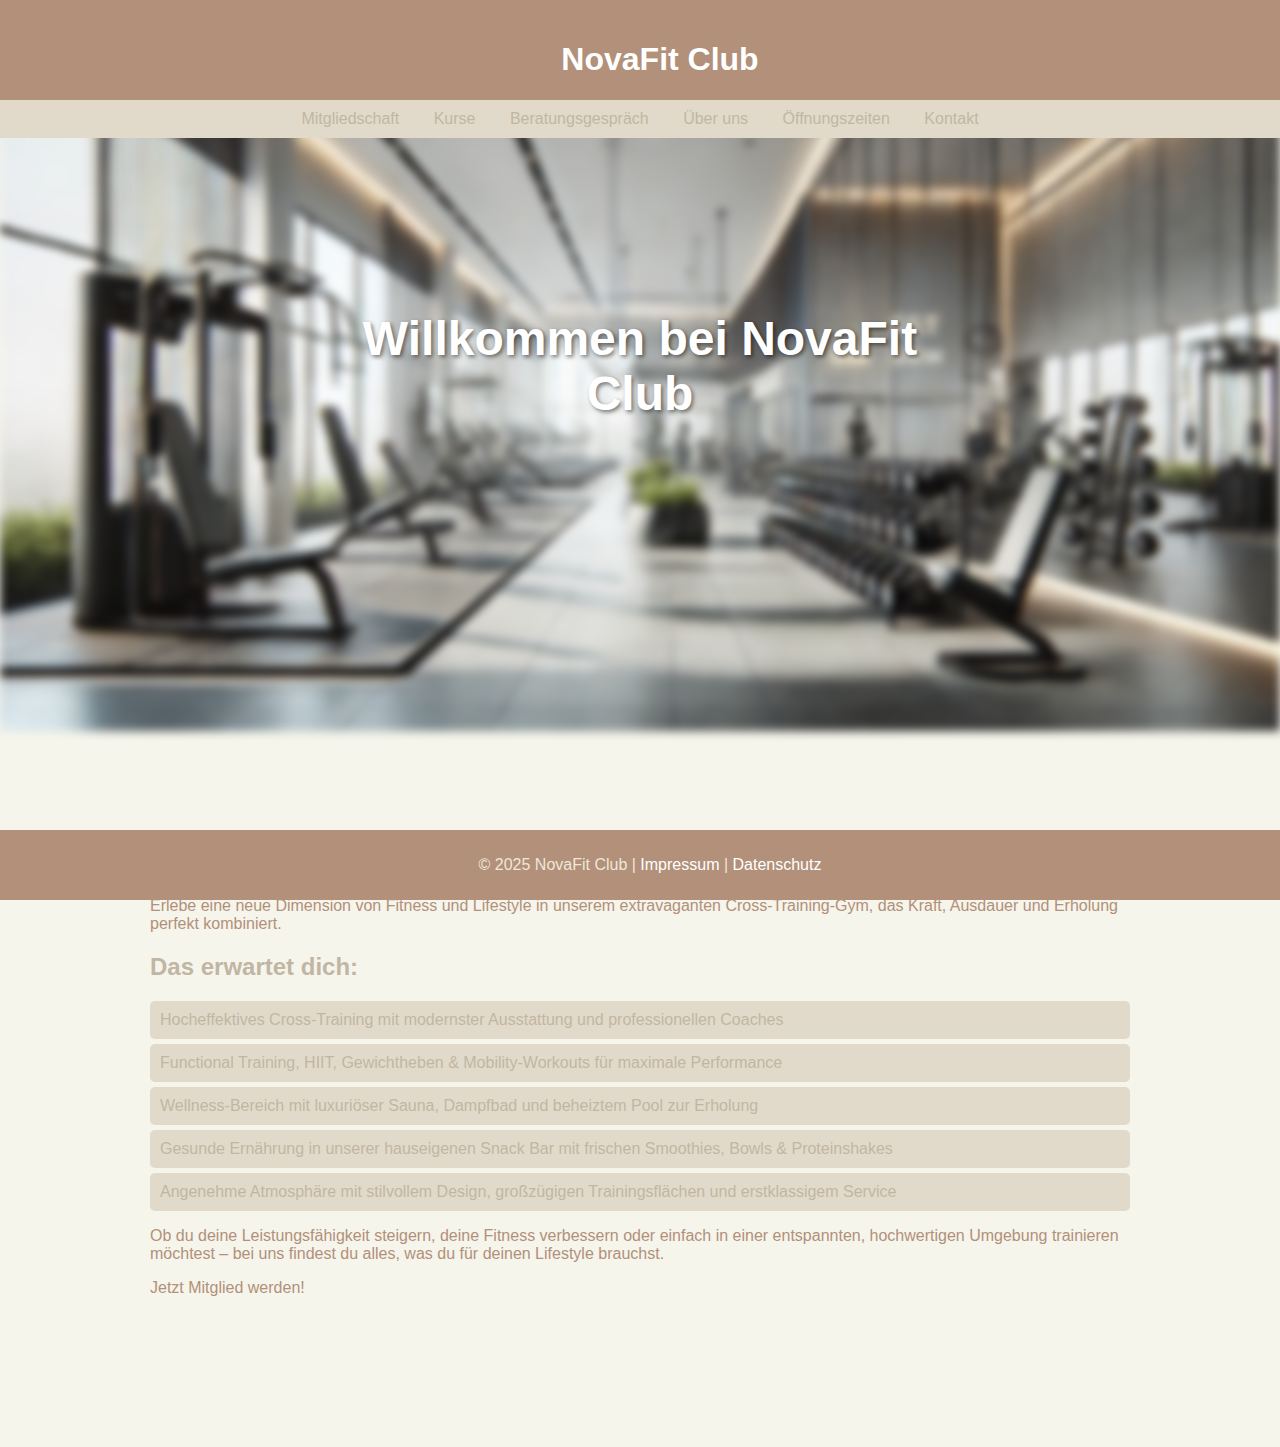
<file: index.html>
<!DOCTYPE html>
<html lang="de">
<head>
    <meta charset="UTF-8">
    <meta name="viewport" content="width=device-width, initial-scale=1.0">
    <title>Startseite</title>
	<link rel="stylesheet" href="style.css">
</head>
<body>
    <header>
        <a href="/"><h1>NovaFit Club</h1></a>
        <nav>
            <a href="./mitgliedschaft">Mitgliedschaft</a>
            <a href="./kurse">Kurse</a>
            <a href="./beratungsgespraech">Beratungsgespräch</a>
			<a href="./ueber_uns">Über uns</a>
			<a href="./oeffnungszeiten">Öffnungszeiten</a>
			<a href="./kontakt">Kontakt</a>
        </nav>
    </header>
	
	<div class="header-image">
		<img src="./pics/pic1.png" alt="Fitness Gym" />
		<div class="image-text">Willkommen bei NovaFit Club</div>
	</div>
	
	 <div class="wrapper">
        <p>Erlebe eine neue Dimension von Fitness und Lifestyle in unserem extravaganten Cross-Training-Gym, das Kraft, Ausdauer und Erholung perfekt kombiniert.</p>
        <h2>Das erwartet dich:</h2>
        <ul>
            <li>Hocheffektives Cross-Training mit modernster Ausstattung und professionellen Coaches</li>
            <li>Functional Training, HIIT, Gewichtheben & Mobility-Workouts für maximale Performance</li>
            <li>Wellness-Bereich mit luxuriöser Sauna, Dampfbad und beheiztem Pool zur Erholung</li>
            <li>Gesunde Ernährung in unserer hauseigenen Snack Bar mit frischen Smoothies, Bowls & Proteinshakes</li>
            <li>Angenehme Atmosphäre mit stilvollem Design, großzügigen Trainingsflächen und erstklassigem Service</li>
        </ul>
        <p>Ob du deine Leistungsfähigkeit steigern, deine Fitness verbessern oder einfach in einer entspannten, hochwertigen Umgebung trainieren möchtest – bei uns findest du alles, was du für deinen Lifestyle brauchst.</p>
        <a href="./mitgliedschaft">Jetzt Mitglied werden!</a>
    </div>
	
    <footer>
        <p>&copy; 2025 NovaFit Club | <a href="./impressum">Impressum</a> | <a href="./datenschutz">Datenschutz</a></p>
    </footer>
</body>
</html>
</file>
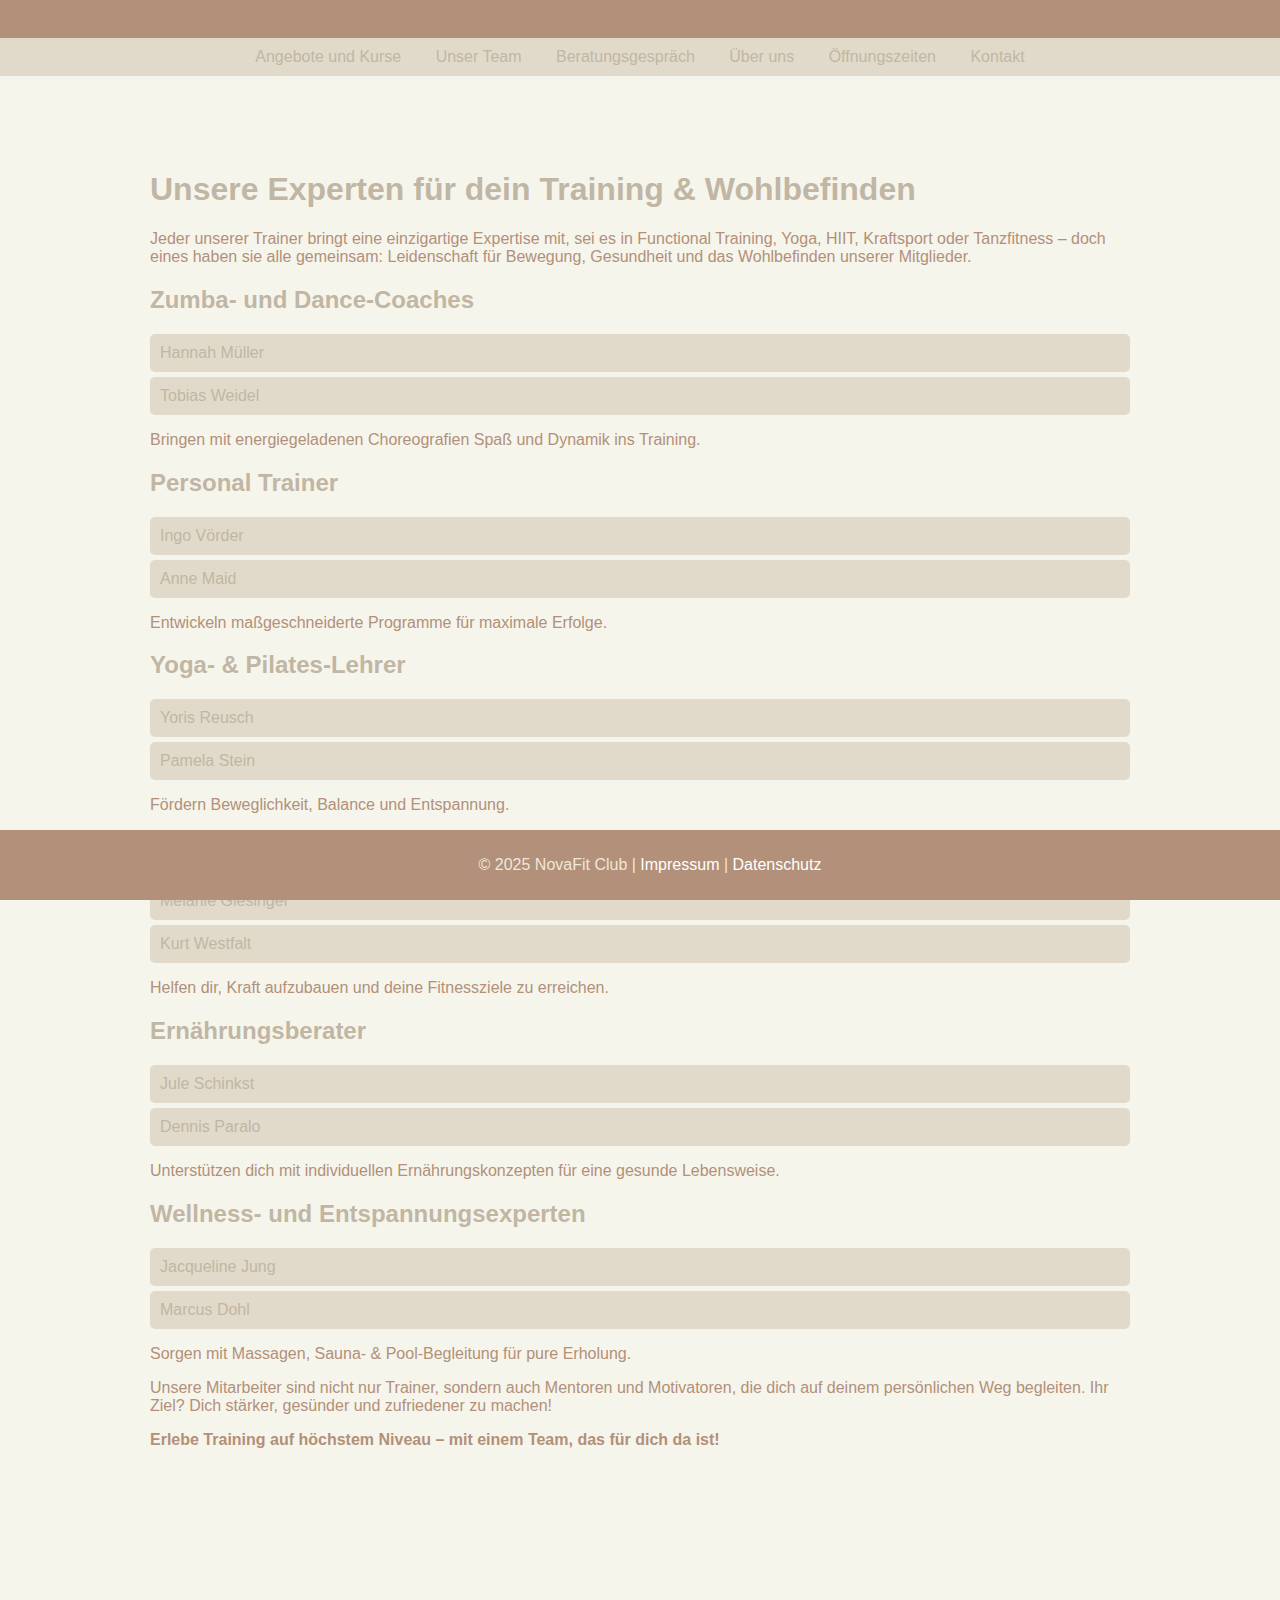
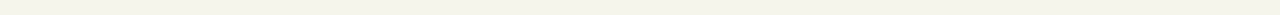
<file: _unser_team.html>
<!DOCTYPE html>
<html lang="de">
<head>
    <meta charset="UTF-8">
    <meta name="viewport" content="width=device-width, initial-scale=1.0">
    <title>Unser Team</title>
	<link rel="stylesheet" href="style.css">
</head>
<body>
    <header>
        <a href="/">NovaFit Club</a>
        <nav>
            <a href="./mitgliedschaft">Angebote und Kurse</a>
            <a href="./kurse">Unser Team</a>
            <a href="./beratungsgespraech">Beratungsgespräch</a>
			<a href="./ueber_uns">Über uns</a>
			<a href="./oeffnungszeiten">Öffnungszeiten</a>
			<a href="./kontakt">Kontakt</a>
        </nav>
    </header>

	<div class="wrapper">
		<h1>Unsere Experten für dein Training & Wohlbefinden</h1>
		<p>Jeder unserer Trainer bringt eine einzigartige Expertise mit, sei es in Functional Training, Yoga, HIIT, Kraftsport oder Tanzfitness – doch eines haben sie alle gemeinsam: Leidenschaft für Bewegung, Gesundheit und das Wohlbefinden unserer Mitglieder.</p>
			
		<div class="trainer-group">
		<h2>Zumba- und Dance-Coaches</h2>
			<ul class="trainer-list">
				<li>Hannah Müller</li>
				<li>Tobias Weidel</li>
			</ul>
			<p>Bringen mit energiegeladenen Choreografien Spaß und Dynamik ins Training.</p>
		</div>
			
		<div class="trainer-group">
			<h2>Personal Trainer</h2>
			<ul class="trainer-list">
				<li>Ingo Vörder</li>
				<li>Anne Maid</li>
			</ul>
			<p>Entwickeln maßgeschneiderte Programme für maximale Erfolge.</p>
		</div>
			
		<div class="trainer-group">
			<h2>Yoga- & Pilates-Lehrer</h2>
			<ul class="trainer-list">
				<li>Yoris Reusch</li>
				<li>Pamela Stein</li>
			</ul>
			<p>Fördern Beweglichkeit, Balance und Entspannung.</p>
		</div>
			
		<div class="trainer-group">
			<h2>Kraft- & Functional-Training-Spezialisten</h2>
			<ul class="trainer-list">
				<li>Melanie Giesinger</li>
				<li>Kurt Westfalt</li>
			</ul>
			<p>Helfen dir, Kraft aufzubauen und deine Fitnessziele zu erreichen.</p>
		</div>
			
		<div class="trainer-group">
			<h2>Ernährungsberater</h2>
			<ul class="trainer-list">
				<li>Jule Schinkst</li>
				<li>Dennis Paralo</li>
			</ul>
			<p>Unterstützen dich mit individuellen Ernährungskonzepten für eine gesunde Lebensweise.</p>
		</div>
			
		<div class="trainer-group">
			<h2>Wellness- und Entspannungsexperten</h2>
			<ul class="trainer-list">
				<li>Jacqueline Jung</li>
				<li>Marcus Dohl</li>
			</ul>
			<p>Sorgen mit Massagen, Sauna- & Pool-Begleitung für pure Erholung.</p>
		</div>
			
		<p>Unsere Mitarbeiter sind nicht nur Trainer, sondern auch Mentoren und Motivatoren, die dich auf deinem persönlichen Weg begleiten. Ihr Ziel? Dich stärker, gesünder und zufriedener zu machen!</p>
		<p><strong>Erlebe Training auf höchstem Niveau – mit einem Team, das für dich da ist!</strong></p>
	</div>
	
    <footer>
        <p>&copy; 2025 NovaFit Club | <a href="./impressum">Impressum</a> | <a href="./datenschutz">Datenschutz</a></p>
    </footer>
</body>
</html>
</file>
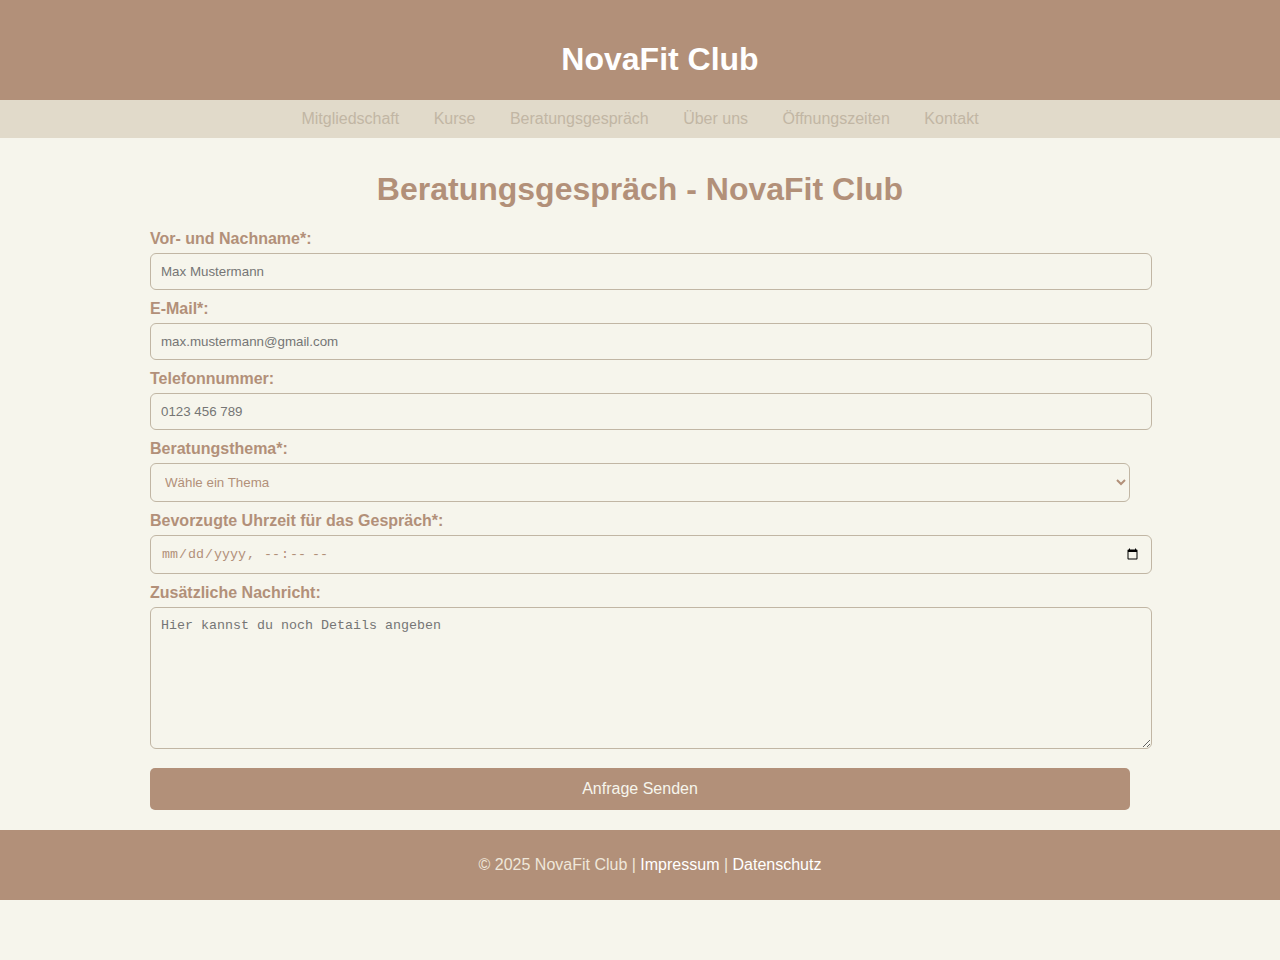
<file: beratungsgespraech.html>
<!DOCTYPE html>
<html lang="de">
<head>
    <meta charset="UTF-8">
    <meta name="viewport" content="width=device-width, initial-scale=1.0">
    <title>Beratungsgespräch</title>
	<link rel="stylesheet" href="style.css">
</head>
<body>
    <header>
        <a href="/"><h1>NovaFit Club</h1></a>
        <nav>
            <a href="./mitgliedschaft">Mitgliedschaft</a>
            <a href="./kurse">Kurse</a>
            <a href="./beratungsgespraech">Beratungsgespräch</a>
			<a href="./ueber_uns">Über uns</a>
			<a href="./oeffnungszeiten">Öffnungszeiten</a>
			<a href="./kontakt">Kontakt</a>
        </nav>
    </header>
	
	<div class="wrapper wrapper-form">
		<h1>Beratungsgespräch - NovaFit Club</h1>

		<form action="" method="POST">
			<label for="name">Vor- und Nachname*:</label>
			<input type="text" id="name" name="name" required placeholder="Max Mustermann">

			<label for="email">E-Mail*:</label>
			<input type="email" id="email" name="email" required placeholder="max.mustermann@gmail.com">

			<label for="phone">Telefonnummer:</label>
			<input type="tel" id="phone" name="phone" placeholder="0123 456 789">

			<label for="topic">Beratungsthema*:</label>
			<select id="topic" name="topic" required>
				<option value="">Wähle ein Thema</option>
				<option value="Mitgliedschaft">Mitgliedschaft</option>
				<option value="Kurse">Kurse</option>
				<option value="Sonstiges">Sonstiges</option>
			</select>

			<label for="time">Bevorzugte Uhrzeit für das Gespräch*:</label>
			<input type="datetime-local" id="time" name="time" required>

			<label for="message">Zusätzliche Nachricht:</label>
			<textarea id="message" name="message" rows="4" placeholder="Hier kannst du noch Details angeben"></textarea>

			<button type="submit">Anfrage Senden</button>
		</form>	
	</div>
	
    <footer>
        <p>&copy; 2025 NovaFit Club | <a href="./impressum">Impressum</a> | <a href="./datenschutz">Datenschutz</a></p>
    </footer>
</body>
</html>
</file>
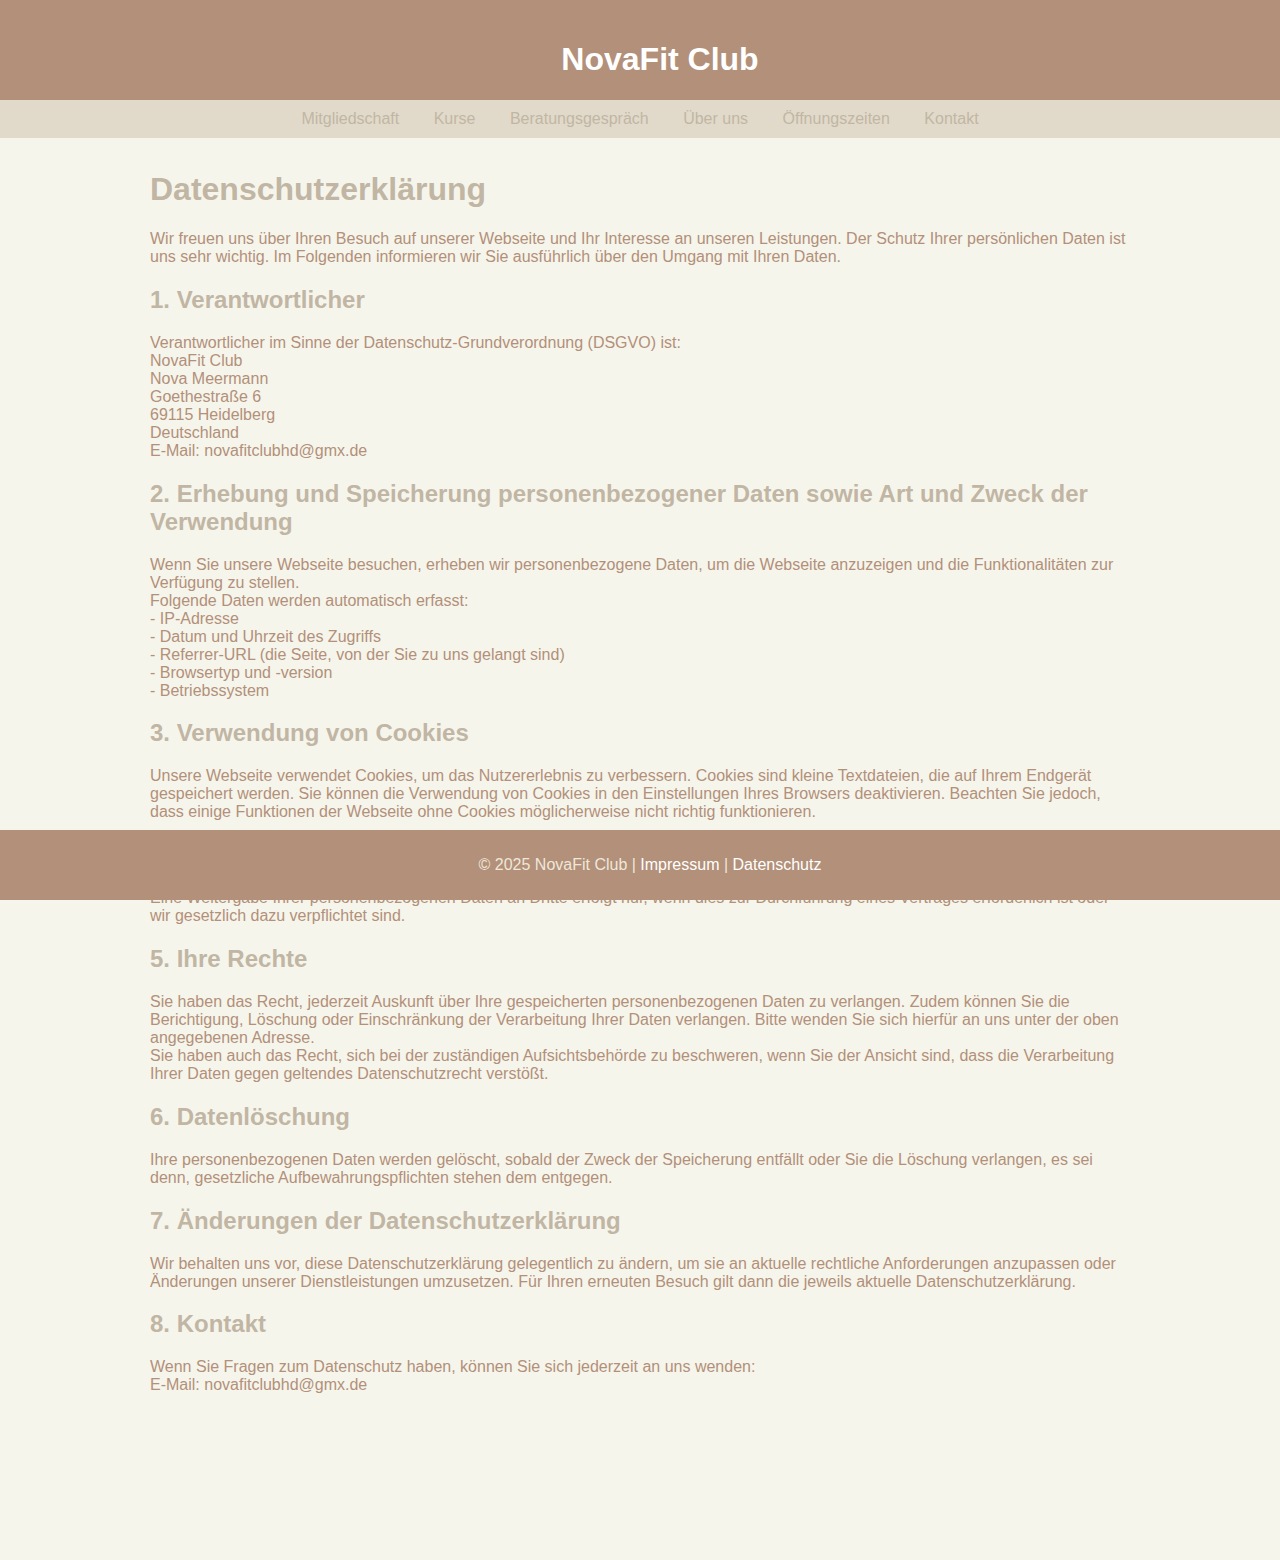
<file: datenschutz.html>
<!DOCTYPE html>
<html lang="de">
<head>
    <meta charset="UTF-8">
    <meta name="viewport" content="width=device-width, initial-scale=1.0">
    <title>Datenschutz</title>
	<link rel="stylesheet" href="style.css">
</head>
<body>
    <header>
        <a href="/"><h1>NovaFit Club</h1></a>
        <nav>
            <a href="./mitgliedschaft">Mitgliedschaft</a>
            <a href="./kurse">Kurse</a>
            <a href="./beratungsgespraech">Beratungsgespräch</a>
			<a href="./ueber_uns">Über uns</a>
			<a href="./oeffnungszeiten">Öffnungszeiten</a>
			<a href="./kontakt">Kontakt</a>
        </nav>
    </header>

	<div class="wrapper">
		<h1>Datenschutzerklärung</h1>

		<p>Wir freuen uns über Ihren Besuch auf unserer Webseite und Ihr Interesse an unseren Leistungen. Der Schutz Ihrer persönlichen Daten ist uns sehr wichtig. Im Folgenden informieren wir Sie ausführlich über den Umgang mit Ihren Daten.</p>

		<h2>1. Verantwortlicher</h2>
		<p>
			Verantwortlicher im Sinne der Datenschutz-Grundverordnung (DSGVO) ist:<br>
			NovaFit Club<br>
			Nova Meermann<br>
			Goethestraße 6<br>
			69115 Heidelberg<br>
			Deutschland<br>
			E-Mail: <a href="mailto:novafitclubhd@gmx.de">novafitclubhd@gmx.de</a><br>
		</p>

		<h2>2. Erhebung und Speicherung personenbezogener Daten sowie Art und Zweck der Verwendung</h2>
		<p>
			Wenn Sie unsere Webseite besuchen, erheben wir personenbezogene Daten, um die Webseite anzuzeigen und die Funktionalitäten zur Verfügung zu stellen.<br>
			Folgende Daten werden automatisch erfasst:<br>
			- IP-Adresse<br>
			- Datum und Uhrzeit des Zugriffs<br>
			- Referrer-URL (die Seite, von der Sie zu uns gelangt sind)<br>
			- Browsertyp und -version<br>
			- Betriebssystem<br>
		</p>

		<h2>3. Verwendung von Cookies</h2>
		<p>
			Unsere Webseite verwendet Cookies, um das Nutzererlebnis zu verbessern. Cookies sind kleine Textdateien, die auf Ihrem Endgerät gespeichert werden. Sie können die Verwendung von Cookies in den Einstellungen Ihres Browsers deaktivieren. Beachten Sie jedoch, dass einige Funktionen der Webseite ohne Cookies möglicherweise nicht richtig funktionieren.
		</p>

		<h2>4. Weitergabe von Daten</h2>
		<p>
			Eine Weitergabe Ihrer personenbezogenen Daten an Dritte erfolgt nur, wenn dies zur Durchführung eines Vertrages erforderlich ist oder wir gesetzlich dazu verpflichtet sind.
		</p>

		<h2>5. Ihre Rechte</h2>
		<p>
			Sie haben das Recht, jederzeit Auskunft über Ihre gespeicherten personenbezogenen Daten zu verlangen. Zudem können Sie die Berichtigung, Löschung oder Einschränkung der Verarbeitung Ihrer Daten verlangen. Bitte wenden Sie sich hierfür an uns unter der oben angegebenen Adresse.<br>
			Sie haben auch das Recht, sich bei der zuständigen Aufsichtsbehörde zu beschweren, wenn Sie der Ansicht sind, dass die Verarbeitung Ihrer Daten gegen geltendes Datenschutzrecht verstößt.
		</p>

		<h2>6. Datenlöschung</h2>
		<p>
			Ihre personenbezogenen Daten werden gelöscht, sobald der Zweck der Speicherung entfällt oder Sie die Löschung verlangen, es sei denn, gesetzliche Aufbewahrungspflichten stehen dem entgegen.
		</p>

		<h2>7. Änderungen der Datenschutzerklärung</h2>
		<p>
			Wir behalten uns vor, diese Datenschutzerklärung gelegentlich zu ändern, um sie an aktuelle rechtliche Anforderungen anzupassen oder Änderungen unserer Dienstleistungen umzusetzen. Für Ihren erneuten Besuch gilt dann die jeweils aktuelle Datenschutzerklärung.
		</p>

		<h2>8. Kontakt</h2>
		<p>
			Wenn Sie Fragen zum Datenschutz haben, können Sie sich jederzeit an uns wenden:
			<br>E-Mail: <a href="mailto:novafitclubhd@gmx.de">novafitclubhd@gmx.de</a>
		</p>
	</div>
	
    <footer>
        <p>&copy; 2025 NovaFit Club | <a href="./impressum">Impressum</a> | <a href="./datenschutz">Datenschutz</a></p>
    </footer>
</body>
</html>
</file>
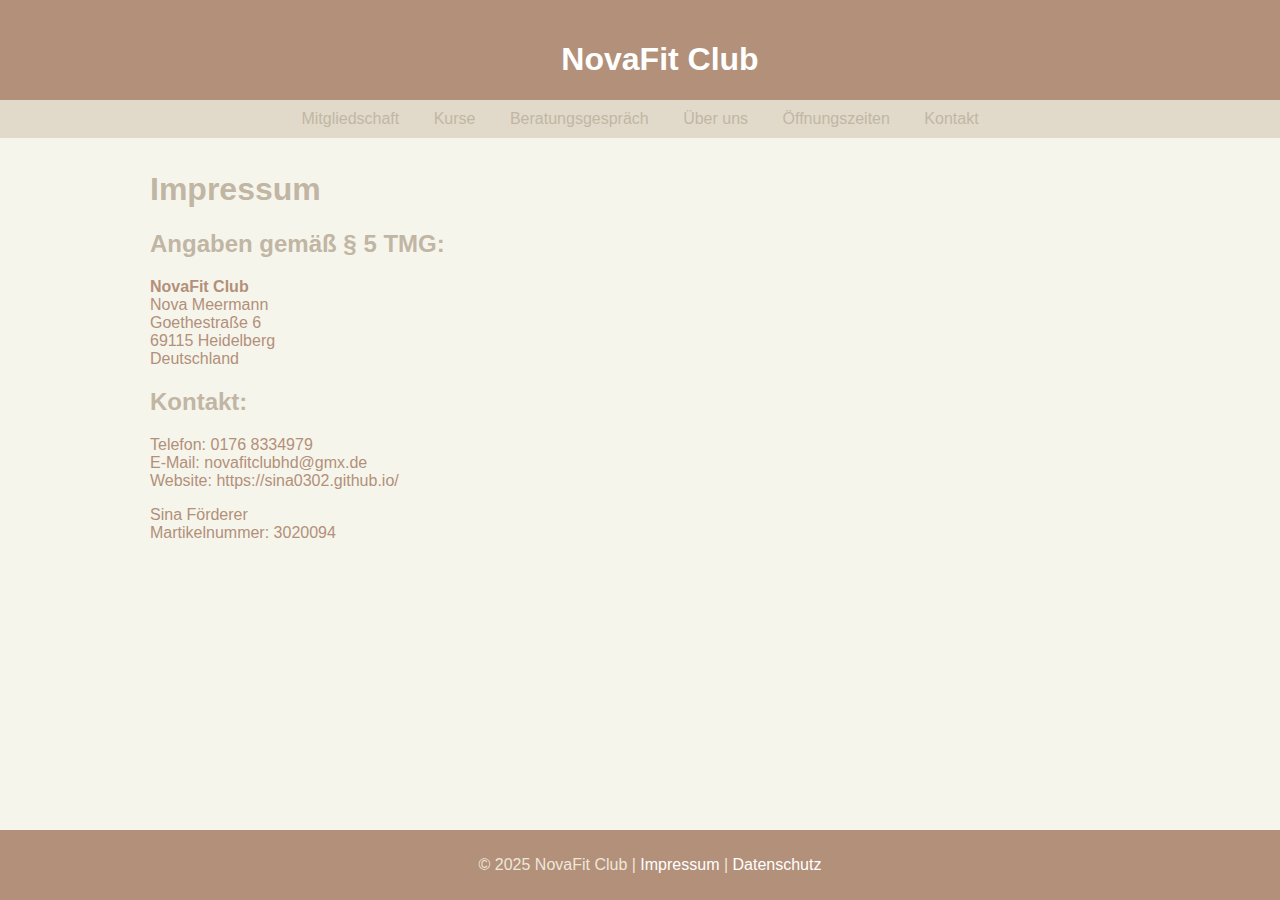
<file: impressum.html>
<!DOCTYPE html>
<html lang="de">
<head>
    <meta charset="UTF-8">
    <meta name="viewport" content="width=device-width, initial-scale=1.0">
    <title>Impressum</title>
	<link rel="stylesheet" href="style.css">
</head>
<body>
    <header>
		<a href="/"><h1>NovaFit Club</h1></a>
        <nav>
            <a href="./mitgliedschaft">Mitgliedschaft</a>
            <a href="./kurse">Kurse</a>
            <a href="./beratungsgespraech">Beratungsgespräch</a>
			<a href="./ueber_uns">Über uns</a>
			<a href="./oeffnungszeiten">Öffnungszeiten</a>
			<a href="./kontakt">Kontakt</a>
        </nav>
    </header>

	<div class="wrapper">
		<h1>Impressum</h1>

		<h2>Angaben gemäß § 5 TMG:</h2>
		<p>
			<strong>NovaFit Club</strong><br>
			Nova Meermann<br>
			Goethestraße 6<br>
			69115 Heidelberg<br>
			Deutschland
		</p>

		<h2>Kontakt:</h2>
		<p>
			Telefon: <a href="tel:+491768334979">0176 8334979</a><br>
			E-Mail: <a href="mailto:novafitclubhd@gmx.de">novafitclubhd@gmx.de</a><br>
			Website: <a href="https://sina0302.github.io/" target="_blank">https://sina0302.github.io/</a>
		</p>
		
		<p>
			Sina Förderer
			</br>
			Martikelnummer: 3020094
		</p>
	</div>
	
    <footer>
        <p>&copy; 2025 NovaFit Club | <a href="./impressum">Impressum</a> | <a href="./datenschutz">Datenschutz</a></p>
    </footer>
</body>
</html>
</file>
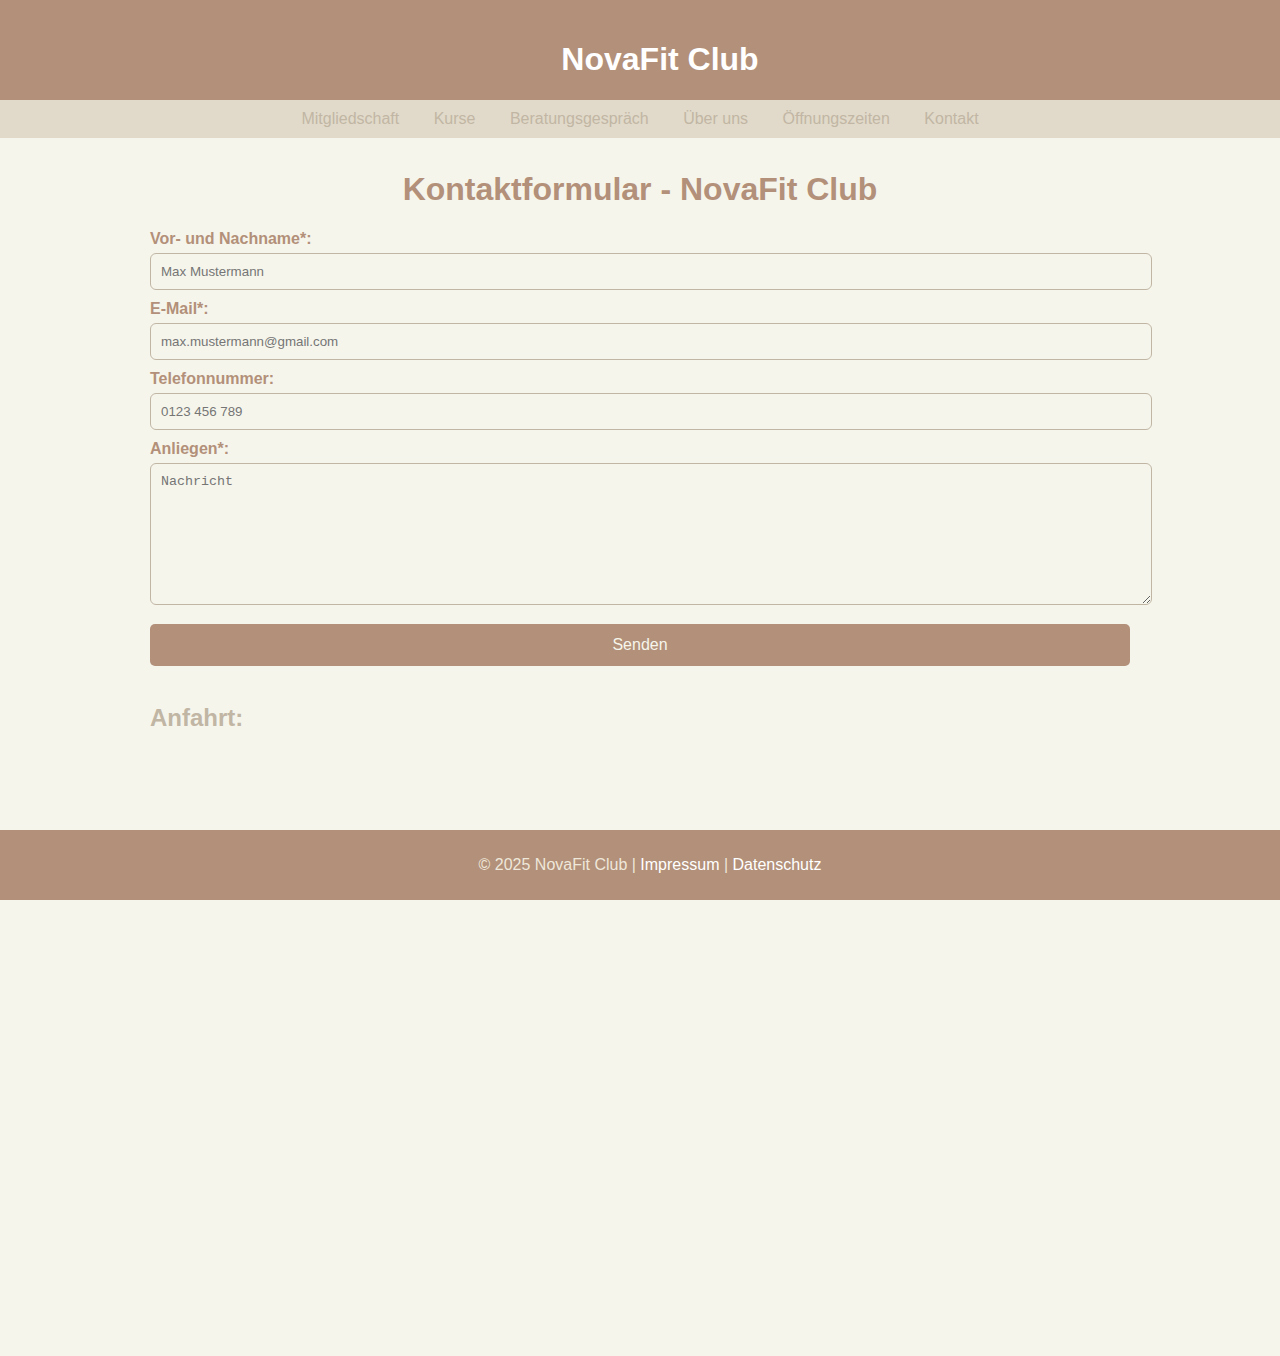
<file: kontakt.html>
<!DOCTYPE html>
<html lang="de">
<head>
    <meta charset="UTF-8">
    <meta name="viewport" content="width=device-width, initial-scale=1.0">
    <title>Kontakt</title>
	<link rel="stylesheet" href="style.css">
</head>
<body>
    <header>
        <a href="/"><h1>NovaFit Club</h1></a>
        <nav>
            <a href="./mitgliedschaft">Mitgliedschaft</a>
            <a href="./kurse">Kurse</a>
            <a href="./beratungsgespraech">Beratungsgespräch</a>
			<a href="./ueber_uns">Über uns</a>
			<a href="./oeffnungszeiten">Öffnungszeiten</a>
			<a href="./kontakt">Kontakt</a>
        </nav>
    </header>
	
	<div class="wrapper wrapper-form">
		<h1>Kontaktformular - NovaFit Club</h1>

        <form action="" method="POST">
			<label for="name">Vor- und Nachname*:</label>
			<input type="text" id="name" name="name" required placeholder="Max Mustermann">

			<label for="email">E-Mail*:</label>
			<input type="email" id="email" name="email" required placeholder="max.mustermann@gmail.com">

			<label for="phone">Telefonnummer:</label>
			<input type="tel" id="phone" name="phone" placeholder="0123 456 789">

            <label for="message">Anliegen*:</label>
            <textarea id="message" name="message" rows="4" required placeholder="Nachricht"></textarea>

            <button type="submit">Senden</button>
       </form>
	   
	   </br>
	   
	   <h2>Anfahrt:</h2>
	   <iframe src="https://www.google.com/maps/embed?pb=!1m18!1m12!1m3!1d2596.188092837122!2d8.68727747640028!3d49.40534856206025!2m3!1f0!2f0!3f0!3m2!1i1024!2i768!4f13.1!3m3!1m2!1s0x4797c0e1de8156d5%3A0x2c562d194987b54!2sGoethestra%C3%9Fe%2C%2069115%20Heidelberg-Weststadt!5e0!3m2!1sde!2sde!4v1738852266659!5m2!1sde!2sde" width="1200" height="450" style="border:0;" allowfullscreen="" loading="lazy" referrerpolicy="no-referrer-when-downgrade"></iframe>
	</div>   
	
    <footer>
        <p>&copy; 2025 NovaFit Club | <a href="./impressum">Impressum</a> | <a href="./datenschutz">Datenschutz</a></p>
    </footer>
</body>
</html>
</file>
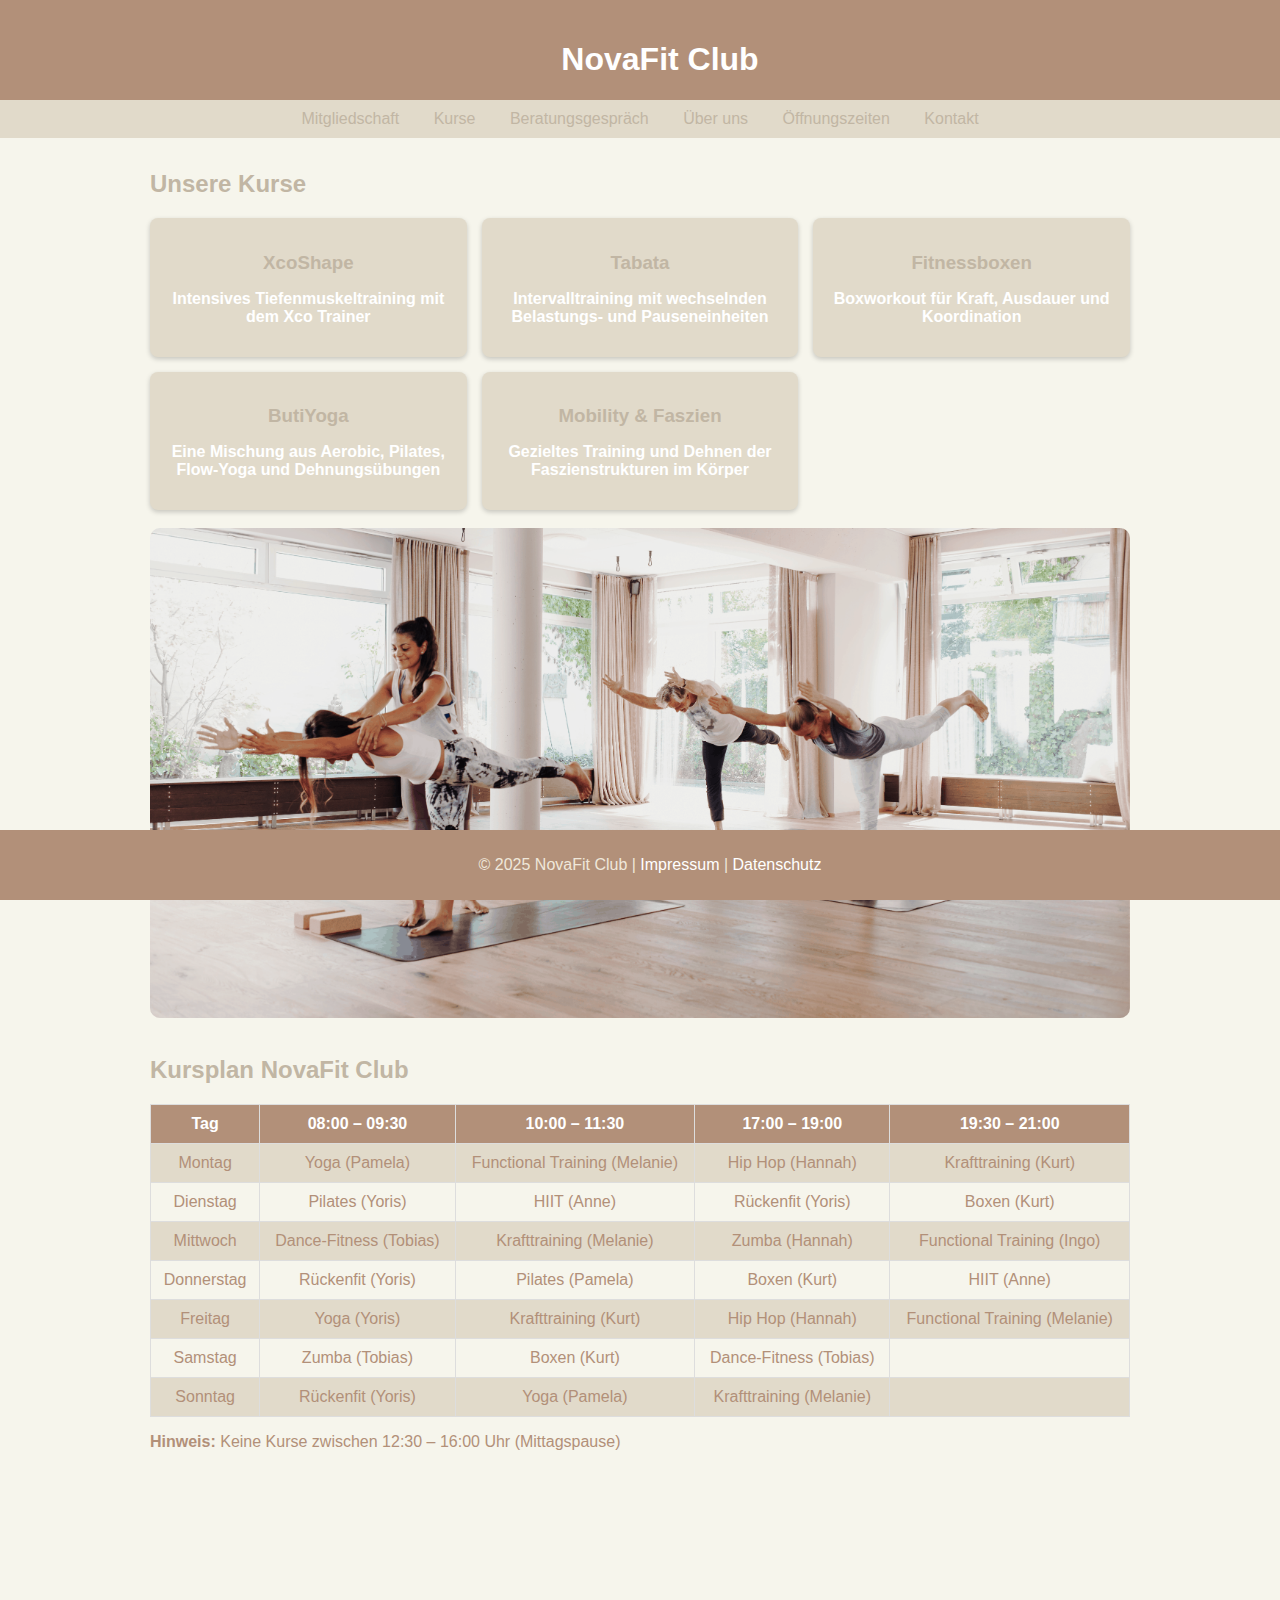
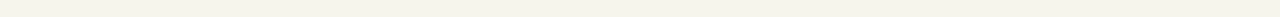
<file: kurse.html>
<!DOCTYPE html>
<html lang="de">
<head>
    <meta charset="UTF-8">
    <meta name="viewport" content="width=device-width, initial-scale=1.0">
    <title>Kurse</title>
	<link rel="stylesheet" href="style.css">
</head>
<body>
    <header>
        <a href="/"><h1>NovaFit Club</h1></a>
        <nav>
            <a href="./mitgliedschaft">Mitgliedschaft</a>
            <a href="./kurse">Kurse</a>
            <a href="./beratungsgespraech">Beratungsgespräch</a>
			<a href="./ueber_uns">Über uns</a>
			<a href="./oeffnungszeiten">Öffnungszeiten</a>
			<a href="./kontakt">Kontakt</a>
        </nav>
    </header>

	<div class="wrapper">
		<section>
			<h2>Unsere Kurse</h2>
			<div class="courses">
				<div class="course">
					<h3>XcoShape</h3>
					<p>Intensives Tiefenmuskeltraining mit dem Xco Trainer</p>
				</div>

				<div class="course">
					<h3>Tabata</h3>
					<p>Intervalltraining mit wechselnden Belastungs- und Pauseneinheiten</p>
				</div>

				<div class="course">
					<h3>Fitnessboxen</h3>
					<p>Boxworkout für Kraft, Ausdauer und Koordination</p>
				</div>

				<div class="course">
					<h3>ButiYoga</h3>
					<p>Eine Mischung aus Aerobic, Pilates, Flow-Yoga und Dehnungsübungen</p>
				</div>

				<div class="course">
					<h3>Mobility & Faszien</h3>
					<p>Gezieltes Training und Dehnen der Faszienstrukturen im Körper</p>
				</div>
			</div>
			
			</br>
			
			<img src="./pics/pic2.png" alt="Fitness Kurse" class="style-image" />
		</section>

		</br>

		<section>
			<h2>Kursplan NovaFit Club</h2>
			<table class="schedule-table">
				<thead>
					<tr>
						<th>Tag</th>
						<th>08:00 – 09:30</th>
						<th>10:00 – 11:30</th>
						<th>17:00 – 19:00</th>
						<th>19:30 – 21:00</th>
					</tr>
				</thead>
				<tbody>
					<tr class="highlight">
						<td>Montag</td>
						<td>Yoga (Pamela)</td>
						<td>Functional Training (Melanie)</td>
						<td>Hip Hop (Hannah)</td>
						<td>Krafttraining (Kurt)</td>
					</tr>
					<tr>
						<td>Dienstag</td>
						<td>Pilates (Yoris)</td>
						<td>HIIT (Anne)</td>
						<td>Rückenfit (Yoris)</td>
						<td>Boxen (Kurt)</td>
					</tr>
					<tr class="highlight">
						<td>Mittwoch</td>
						<td>Dance-Fitness (Tobias)</td>
						<td>Krafttraining (Melanie)</td>
						<td>Zumba (Hannah)</td>
						<td>Functional Training (Ingo)</td>
					</tr>
					<tr>
						<td>Donnerstag</td>
						<td>Rückenfit (Yoris)</td>
						<td>Pilates (Pamela)</td>
						<td>Boxen (Kurt)</td>
						<td>HIIT (Anne)</td>
					</tr>
					<tr class="highlight">
						<td>Freitag</td>
						<td>Yoga (Yoris)</td>
						<td>Krafttraining (Kurt)</td>
						<td>Hip Hop (Hannah)</td>
						<td>Functional Training (Melanie)</td>
					</tr>
					<tr>
						<td>Samstag</td>
						<td>Zumba (Tobias)</td>
						<td>Boxen (Kurt)</td>
						<td>Dance-Fitness (Tobias)</td>
						<td></td>
					</tr>
					<tr class="highlight">
						<td>Sonntag</td>
						<td>Rückenfit (Yoris)</td>
						<td>Yoga (Pamela)</td>
						<td>Krafttraining (Melanie)</td>
						<td></td>
					</tr>
				</tbody>
			</table>
			<p><strong>Hinweis:</strong> Keine Kurse zwischen 12:30 – 16:00 Uhr (Mittagspause)</p>
		</section>
	</div>

    <footer>
        <p>&copy; 2025 NovaFit Club | <a href="./impressum">Impressum</a> | <a href="./datenschutz">Datenschutz</a></p>
    </footer>
</body>
</html>
</file>
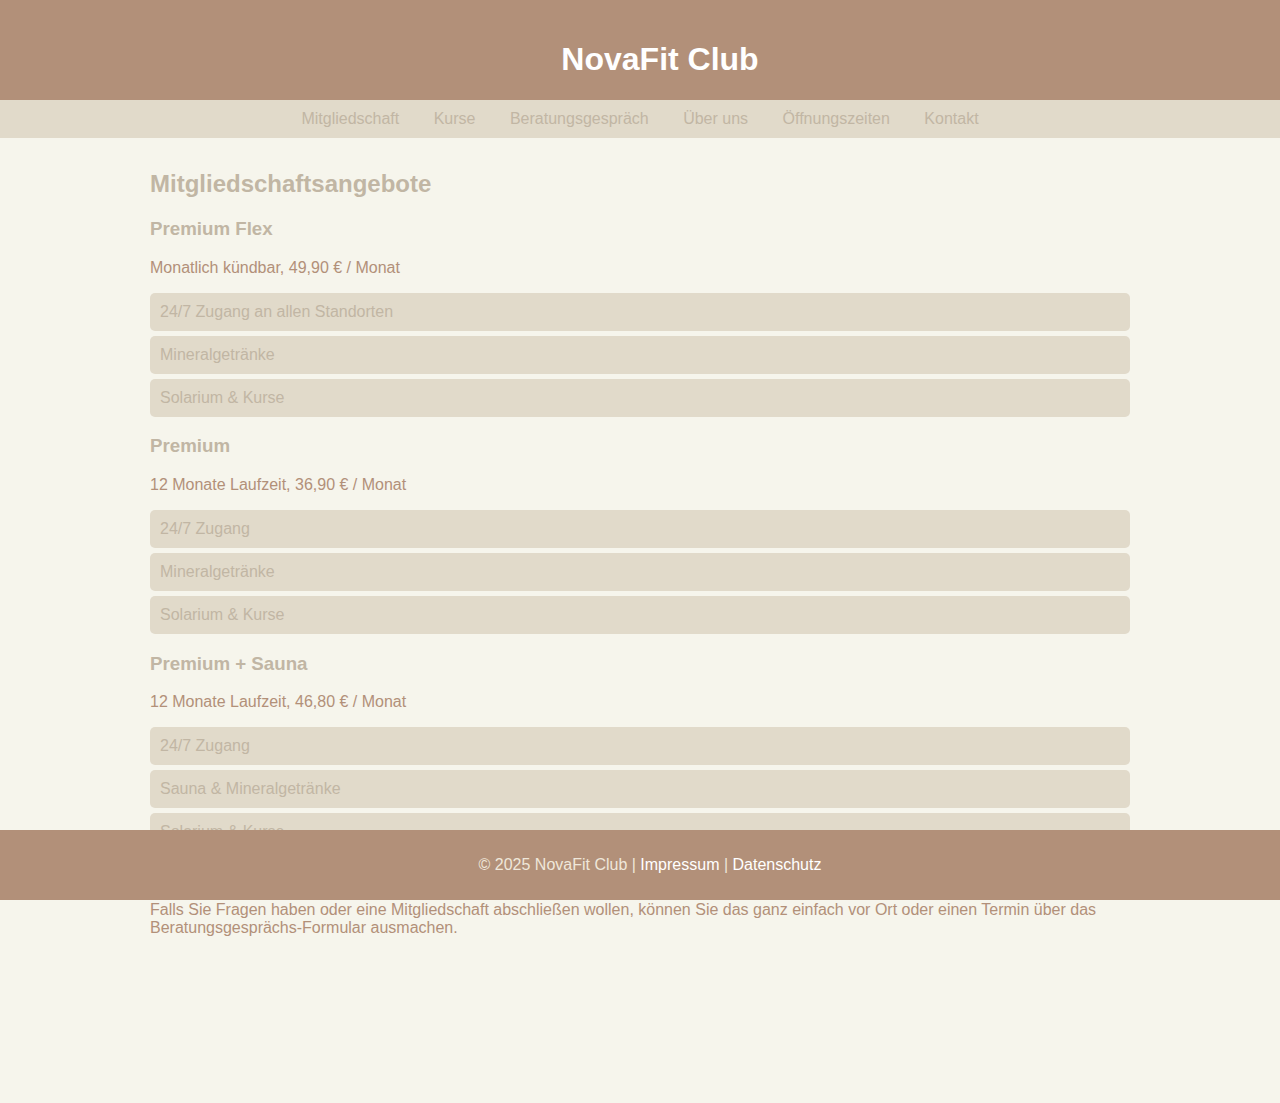
<file: mitgliedschaft.html>
<!DOCTYPE html>
<html lang="de">
<head>
    <meta charset="UTF-8">
    <meta name="viewport" content="width=device-width, initial-scale=1.0">
    <title>Mitgliedschaft</title>
	<link rel="stylesheet" href="style.css">
</head>
<body>
    <header>
        <a href="/"><h1>NovaFit Club</h1></a>
        <nav>
            <a href="./mitgliedschaft">Mitgliedschaft</a>
            <a href="./kurse">Kurse</a>
            <a href="./beratungsgespraech">Beratungsgespräch</a>
			<a href="./ueber_uns">Über uns</a>
			<a href="./oeffnungszeiten">Öffnungszeiten</a>
			<a href="./kontakt">Kontakt</a>
        </nav>
    </header>

	<div class="wrapper">
		<h2>Mitgliedschaftsangebote</h2>
		<div class="membership">
			<div class="offer">
				<h3>Premium Flex</h3>
				<p>Monatlich kündbar, 49,90 € / Monat</p>
				<ul>
					<li>24/7 Zugang an allen Standorten</li>
					<li>Mineralgetränke</li>
					<li>Solarium & Kurse</li>
				</ul>
			</div>
				<div class="offer">
				<h3>Premium</h3>
				<p>12 Monate Laufzeit, 36,90 € / Monat</p>
				<ul>
					<li>24/7 Zugang</li>
					<li>Mineralgetränke</li>
					<li>Solarium & Kurse</li>
				</ul>
			</div>
				<div class="offer">
				<h3>Premium + Sauna</h3>
				<p>12 Monate Laufzeit, 46,80 € / Monat</p>
				<ul>
					<li>24/7 Zugang</li>
					<li>Sauna & Mineralgetränke</li>
					<li>Solarium & Kurse</li>
				</ul>
			</div>
		</div>
		</br>
		<p>Falls Sie Fragen haben oder eine Mitgliedschaft abschließen wollen, können Sie das ganz einfach vor Ort oder einen Termin über das <a href="./beratungsgespraech">Beratungsgesprächs-Formular</a> ausmachen. </p>
	</div>

    <footer>
        <p>&copy; 2025 NovaFit Club | <a href="./impressum">Impressum</a> | <a href="./datenschutz">Datenschutz</a></p>
    </footer>
</body>
</html>
</file>
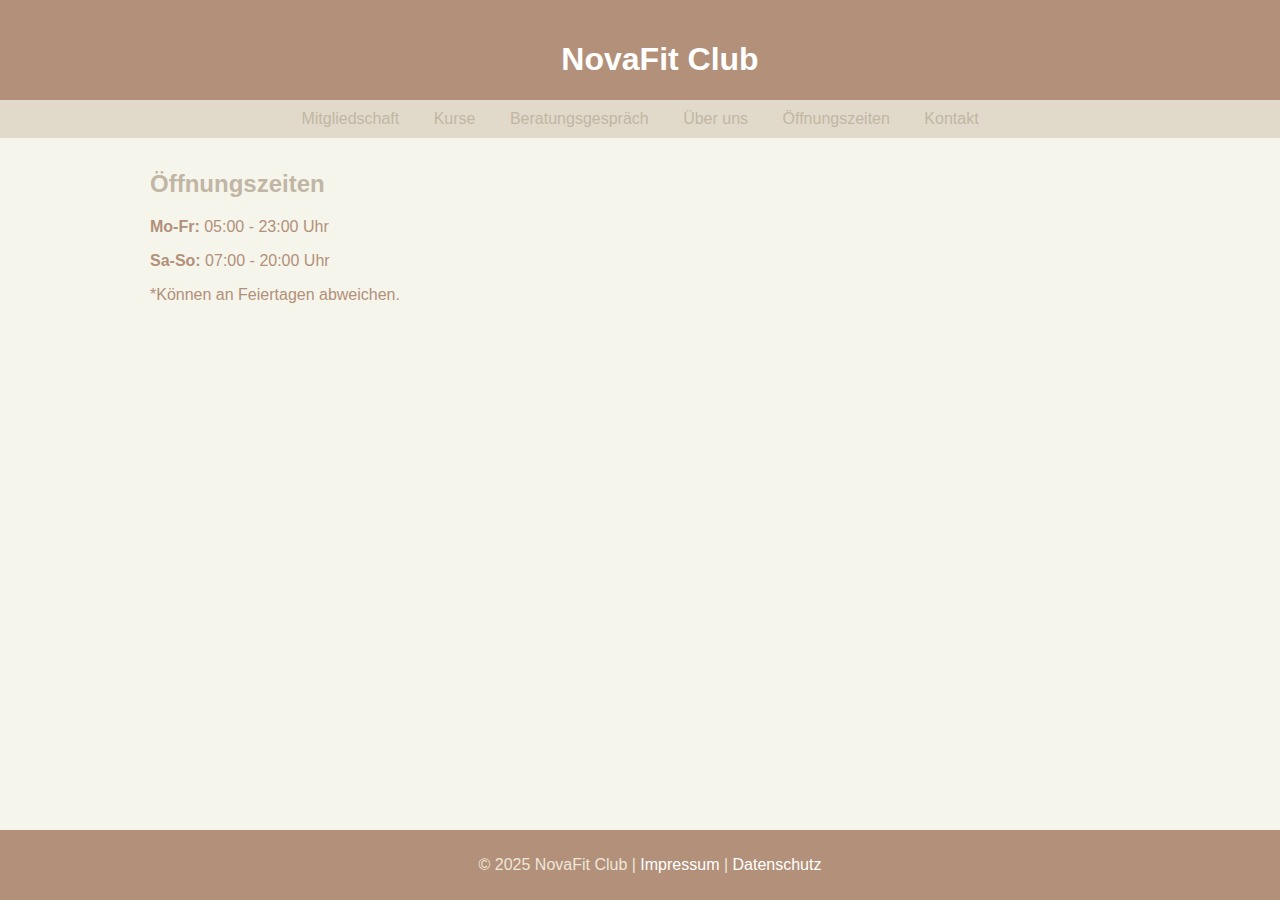
<file: oeffnungszeiten.html>
<!DOCTYPE html>
<html lang="de">
<head>
    <meta charset="UTF-8">
    <meta name="viewport" content="width=device-width, initial-scale=1.0">
    <title>Öffnungszeiten</title>
	<link rel="stylesheet" href="style.css">
</head>
<body>
    <header>
       <a href="/"><h1>NovaFit Club</h1></a>
        <nav>
            <a href="./mitgliedschaft">Mitgliedschaft</a>
            <a href="./kurse">Kurse</a>
            <a href="./beratungsgespraech">Beratungsgespräch</a>
			<a href="./ueber_uns">Über uns</a>
			<a href="./oeffnungszeiten">Öffnungszeiten</a>
			<a href="./kontakt">Kontakt</a>
        </nav>
    </header>

	<div class="wrapper">
        <h2>Öffnungszeiten</h2>
        <p><strong>Mo-Fr:</strong> 05:00 - 23:00 Uhr</p>
        <p><strong>Sa-So:</strong> 07:00 - 20:00 Uhr</p>
        <p>*Können an Feiertagen abweichen.</p>
   	</div>
	
    <footer>
        <p>&copy; 2025 NovaFit Club | <a href="./impressum">Impressum</a> | <a href="./datenschutz">Datenschutz</a></p>
    </footer>
</body>
</html>
</file>
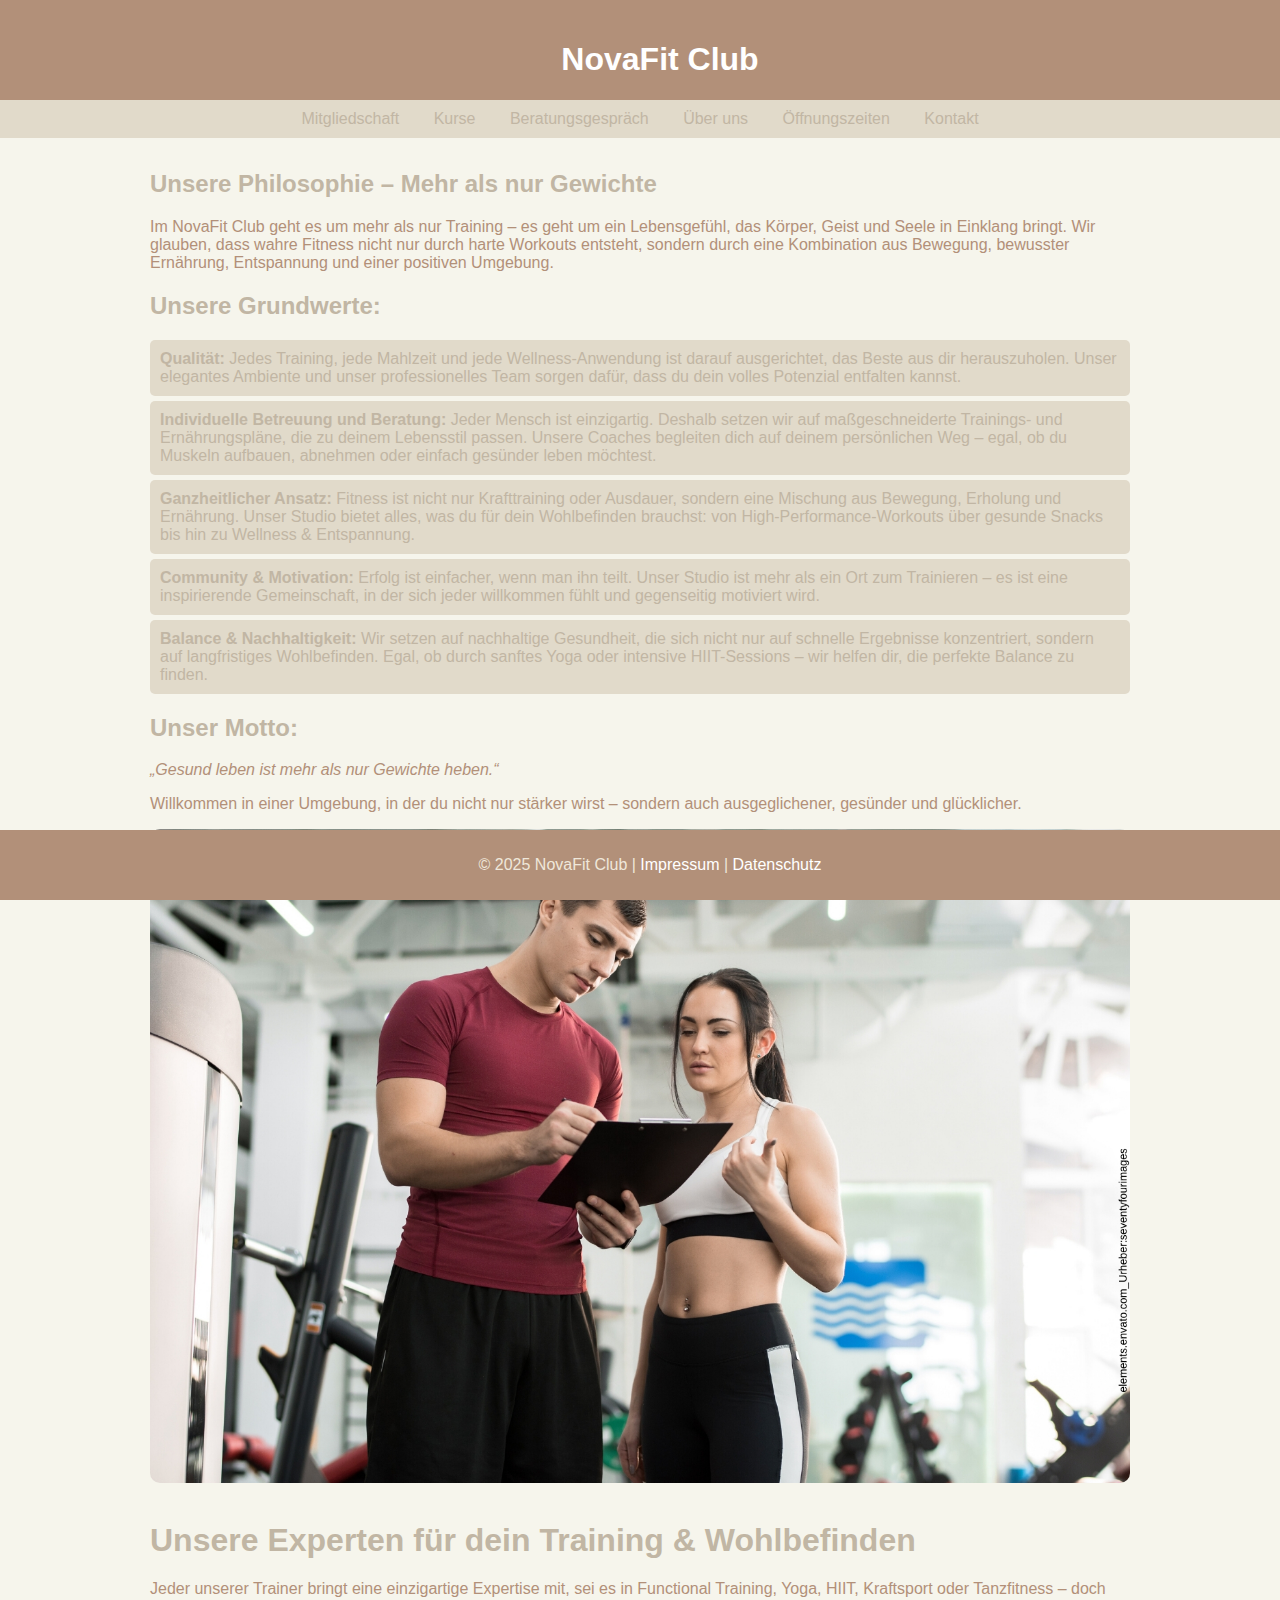
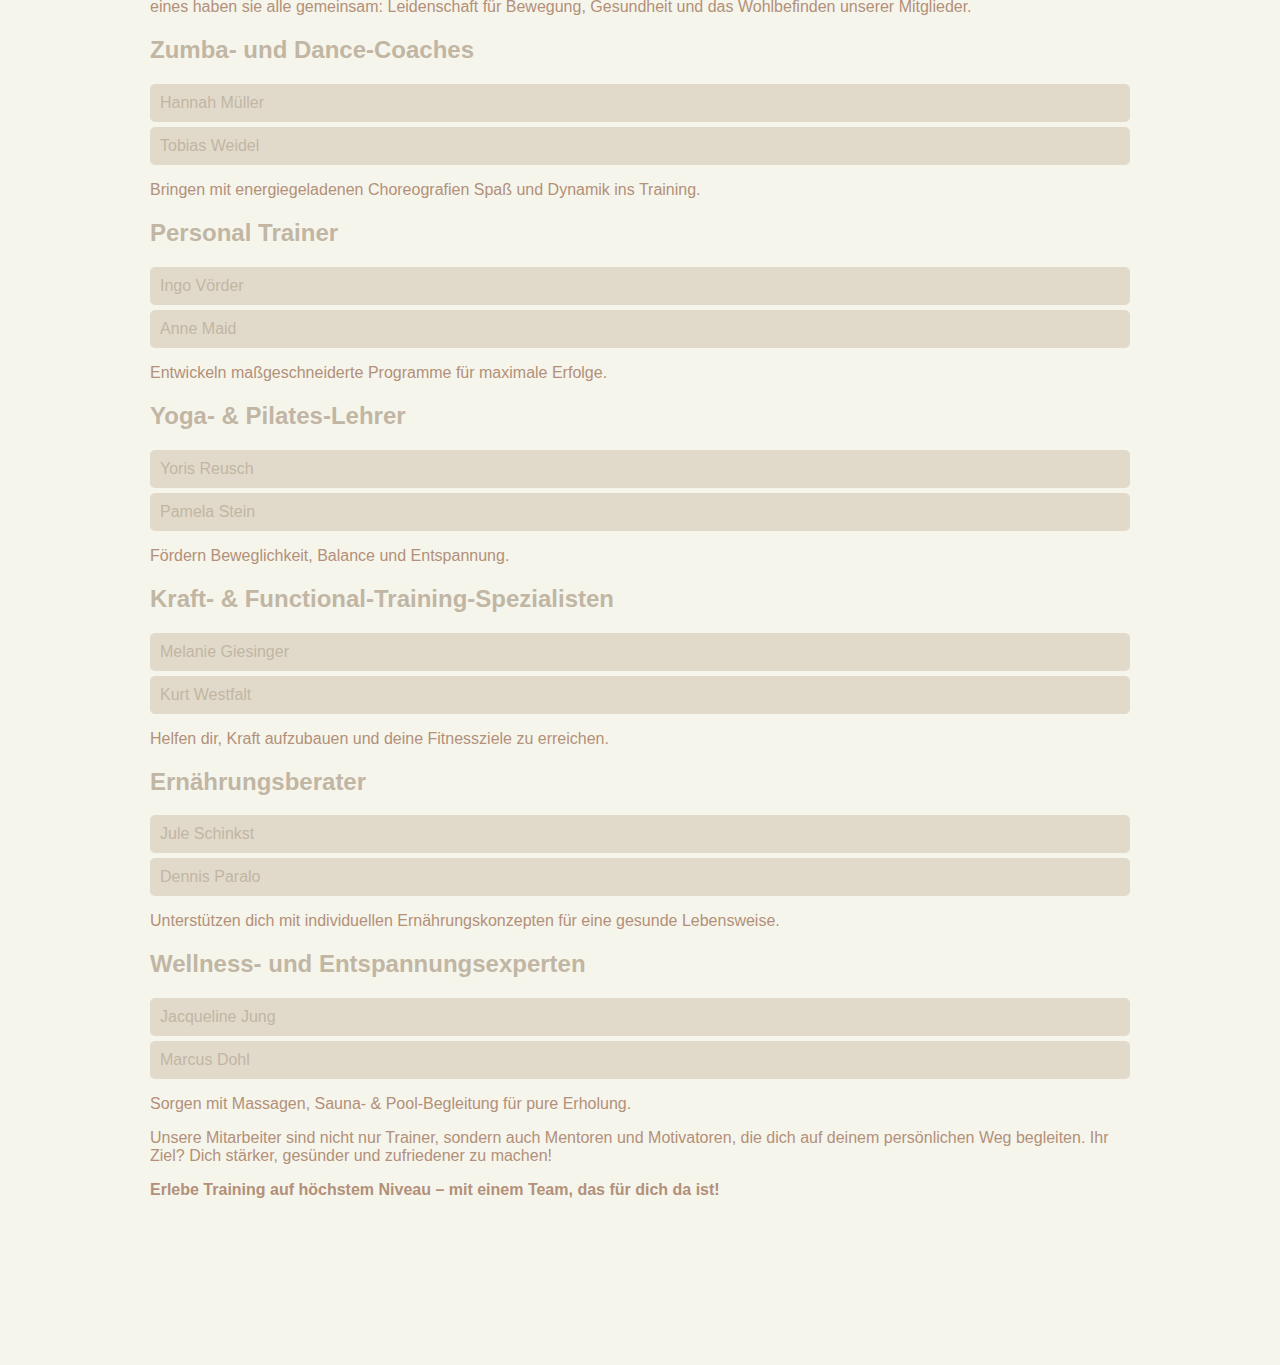
<file: ueber_uns.html>
<!DOCTYPE html>
<html lang="de">
<head>
    <meta charset="UTF-8">
    <meta name="viewport" content="width=device-width, initial-scale=1.0">
    <title>Über Uns</title>
	<link rel="stylesheet" href="style.css">
</head>
<body>
    <header>
        <a href="/"><h1>NovaFit Club</h1></a>
        <nav>
            <a href="./mitgliedschaft">Mitgliedschaft</a>
            <a href="./kurse">Kurse</a>
            <a href="./beratungsgespraech">Beratungsgespräch</a>
			<a href="./ueber_uns">Über uns</a>
			<a href="./oeffnungszeiten">Öffnungszeiten</a>
			<a href="./kontakt">Kontakt</a>
        </nav>
    </header>
	
	<div class="wrapper">
		<section>
			<h2>Unsere Philosophie – Mehr als nur Gewichte</h2>
			<p>Im NovaFit Club geht es um mehr als nur Training – es geht um ein Lebensgefühl, das Körper, Geist und Seele in Einklang bringt. Wir glauben, dass wahre Fitness nicht nur durch harte Workouts entsteht, sondern durch eine Kombination aus Bewegung, bewusster Ernährung, Entspannung und einer positiven Umgebung.</p>

			<h2>Unsere Grundwerte:</h2>
			<ul>
				<li><strong>Qualität:</strong> Jedes Training, jede Mahlzeit und jede Wellness-Anwendung ist darauf ausgerichtet, das Beste aus dir herauszuholen. Unser elegantes Ambiente und unser professionelles Team sorgen dafür, dass du dein volles Potenzial entfalten kannst.</li>
				<li><strong>Individuelle Betreuung und Beratung:</strong> Jeder Mensch ist einzigartig. Deshalb setzen wir auf maßgeschneiderte Trainings- und Ernährungspläne, die zu deinem Lebensstil passen. Unsere Coaches begleiten dich auf deinem persönlichen Weg – egal, ob du Muskeln aufbauen, abnehmen oder einfach gesünder leben möchtest.</li>
				<li><strong>Ganzheitlicher Ansatz:</strong> Fitness ist nicht nur Krafttraining oder Ausdauer, sondern eine Mischung aus Bewegung, Erholung und Ernährung. Unser Studio bietet alles, was du für dein Wohlbefinden brauchst: von High-Performance-Workouts über gesunde Snacks bis hin zu Wellness & Entspannung.</li>
				<li><strong>Community & Motivation:</strong> Erfolg ist einfacher, wenn man ihn teilt. Unser Studio ist mehr als ein Ort zum Trainieren – es ist eine inspirierende Gemeinschaft, in der sich jeder willkommen fühlt und gegenseitig motiviert wird.</li>
				<li><strong>Balance & Nachhaltigkeit:</strong> Wir setzen auf nachhaltige Gesundheit, die sich nicht nur auf schnelle Ergebnisse konzentriert, sondern auf langfristiges Wohlbefinden. Egal, ob durch sanftes Yoga oder intensive HIIT-Sessions – wir helfen dir, die perfekte Balance zu finden.</li>
			</ul>

			<h2>Unser Motto:</h2>
			<p><em>„Gesund leben ist mehr als nur Gewichte heben.“</em></p>
			<p>Willkommen in einer Umgebung, in der du nicht nur stärker wirst – sondern auch ausgeglichener, gesünder und glücklicher.</p>
			
			<img src="./pics/pic3.png" alt="Fitness Beratung" class="style-image" />
		</section>
			
		</br>
		
		<section>
			<h1>Unsere Experten für dein Training & Wohlbefinden</h1>
			<p>Jeder unserer Trainer bringt eine einzigartige Expertise mit, sei es in Functional Training, Yoga, HIIT, Kraftsport oder Tanzfitness – doch eines haben sie alle gemeinsam: Leidenschaft für Bewegung, Gesundheit und das Wohlbefinden unserer Mitglieder.</p>
					
			<h2>Zumba- und Dance-Coaches</h2>
			<ul>
				<li>Hannah Müller</li>
				<li>Tobias Weidel</li>
			</ul>
			<p>Bringen mit energiegeladenen Choreografien Spaß und Dynamik ins Training.</p>

			<h2>Personal Trainer</h2>
			<ul>
				<li>Ingo Vörder</li>
				<li>Anne Maid</li>
			</ul>
			<p>Entwickeln maßgeschneiderte Programme für maximale Erfolge.</p>

			<h2>Yoga- & Pilates-Lehrer</h2>
			<ul>
				<li>Yoris Reusch</li>
				<li>Pamela Stein</li>
			</ul>
			<p>Fördern Beweglichkeit, Balance und Entspannung.</p>

			<h2>Kraft- & Functional-Training-Spezialisten</h2>
			<ul>
				<li>Melanie Giesinger</li>
				<li>Kurt Westfalt</li>
			</ul>
			<p>Helfen dir, Kraft aufzubauen und deine Fitnessziele zu erreichen.</p>
				
			<h2>Ernährungsberater</h2>
			<ul>
				<li>Jule Schinkst</li>
				<li>Dennis Paralo</li>
			</ul>
			<p>Unterstützen dich mit individuellen Ernährungskonzepten für eine gesunde Lebensweise.</p>
				
			<h2>Wellness- und Entspannungsexperten</h2>
			<ul>
				<li>Jacqueline Jung</li>
				<li>Marcus Dohl</li>
			</ul>
			<p>Sorgen mit Massagen, Sauna- & Pool-Begleitung für pure Erholung.</p>
				
			<p>Unsere Mitarbeiter sind nicht nur Trainer, sondern auch Mentoren und Motivatoren, die dich auf deinem persönlichen Weg begleiten. Ihr Ziel? Dich stärker, gesünder und zufriedener zu machen!</p>
			<p><strong>Erlebe Training auf höchstem Niveau – mit einem Team, das für dich da ist!</strong></p>
		</section>
	</div>
	
    <footer>
        <p>&copy; 2025 NovaFit Club | <a href="./impressum">Impressum</a> | <a href="./datenschutz">Datenschutz</a></p>
    </footer>
</body>
</html>
</file>
<file: style.css>
/* Normal Styling */
body {
  font-family: Arial, sans-serif;
  background-color: #F6F5EC;
  color: #B29079;
  margin: 0;
  padding: 0;
}

header {
  background-color: #B29079;
  color: #EFE7DA;
  padding: 20px;
  text-align: center;
  top: 0;
  position: fixed;
  width: 100%;
   z-index: 2;
}

header a h1 {
	color: #FFFFFF;
	text-decoration: none;
	font-weight: bold;
}

nav {
  background-color: #E1DACA;
  padding: 10px;
  position: fixed; 
  left: 0; 
  right: 0;
}

nav a {
  color: #C1B6A4;
  text-decoration: none;
  margin: 0 15px;
}

nav a:hover {
  color: #B29079;
}

footer {
  background-color: #B29079;
  color: #EFE7DA;
  text-align: center;
  padding: 10px;
  position: fixed;
  bottom: 0;
  width: 100%;
}

footer a {
	color: #FFFFFF;
	text-decoration: none;
}

h1, h2, h3 {
  color: #C1B6A4;
}

a {
	color: #B29079;
	text-decoration: none;
}

a:hover {
  color: #E1DACA;
}

ul {
    list-style-type: none;
    padding: 0;
}

ul li {
    background: #E1DACA;
    color: #C1B6A4;
    padding: 10px;
    margin: 5px 0;
    border-radius: 5px;
}

button {
  background-color: #B29079;
  color: #F6F5EC;
  border: none;
  padding: 12px 20px;
  cursor: pointer;
}

button:hover {
  background-color: #C1B6A4;
}

img {
    width: 100%; 
    height: auto; 
    display: block; 
}

/* Extended Styling */

.wrapper {
    max-width: 1200px; 
    margin: 0 auto;    
    padding: 150px;
}

@media (max-width: 768px) {
    .wrapper {
        max-width: 100%;  
        margin: 0;         
        padding: 150px 20px;        
    }
}

.style-image {
	border-radius: 10px;
}

/* Forms */

.wrapper-form h1 {
  text-align: center;
  color: #B29079;
}

.wrapper-form label {
  display: block;
  font-weight: bold;
  color: #B29079;
  margin-top: 10px;
}

.wrapper-form input,
.wrapper-form textarea,
.wrapper-form select {
  width: 100%;
  padding: 10px;
  margin-top: 5px;
  border: 1.5px solid #C1B6A4;
  border-radius: 6px;
  background-color: #F6F5EC;
  color: #B29079;
}

.wrapper-form textarea {
  height: 120px;
}

.wrapper-form button {
  width: 100%;
  border-radius: 5px;
  font-size: 16px;
  margin-top: 15px;
}

.wrapper-form button:hover {
  background-color: #C1B6A4;
}


/* Courses */
.courses {
    display: grid;
    grid-template-columns: repeat(auto-fit, minmax(250px, 1fr));
    gap: 15px;
}

.course {
    background: #E1DACA;
    padding: 15px;
    border-radius: 8px;
    text-align: center;
    color: white;
    font-weight: bold;
    box-shadow: 0 2px 5px rgba(0, 0, 0, 0.2);
}

.course h3 {
    margin-bottom: 10px;
}


/* Course Table*/
.schedule-table {
    width: 100%;
    border-collapse: collapse;
}

.schedule-table th, 
.schedule-table td {
    padding: 10px;
    border: 1px solid #DDDDDD;
    text-align: center;
}

.schedule-table th {
    background-color: #B29079;
    color: white;
}

.schedule-table .highlight {
    background-color: #E1DACA;
}


/* Media */

.header-image {
    position: relative;
    width: 100%;
}

.header-image img {
	filter: blur(5px);
}

.image-text {
    position: absolute;
    top: 50%; 
    left: 50%; 
    transform: translate(-50%, -50%); 
    color: white; 
    font-size: 3rem; 
    font-weight: bold; 
    text-shadow: 2px 2px 4px rgba(0, 0, 0, 0.5); 
    text-align: center; 
}
</file>
